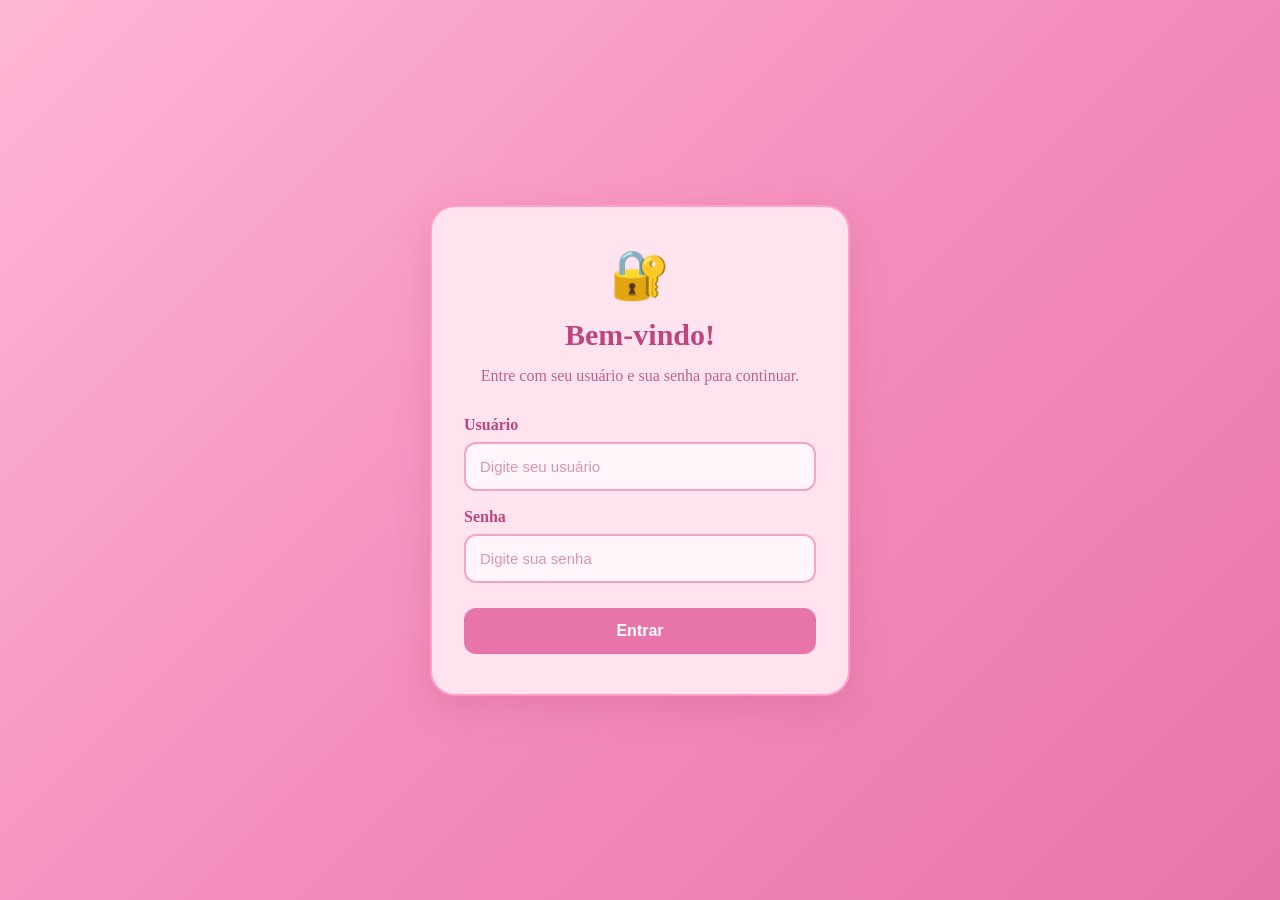
<file: index.html>
<!DOCTYPE html>
<html lang="pt-BR">
<head>
    <meta charset="UTF-8">
    <meta name="viewport" content="width=device-width, initial-scale=1.0">
    <title>Login | Desafio</title>
    <link rel="stylesheet" href="style.css">
</head>
<body>

    <main class="container">
        <section class="card">
            <div class="logo">🔐</div>

            <h1>Bem-vindo!</h1>
            <p class="subtitle">
                Entre com seu usuário e sua senha para continuar.
            </p>

            <form id="formLogin">

                <label for="usuario">Usuário</label>
                <input type="text" id="usuario"
                placeholder="Digite seu usuário" required>

                <label for="senha">Senha</label>
                <input type="password" id="senha"
                placeholder="Digite sua senha" required>

                <button type="submit">Entrar</button>

            </form>
        </section>
    </main>

    <script src="script.js"></script>
</body>
</html>
</file>
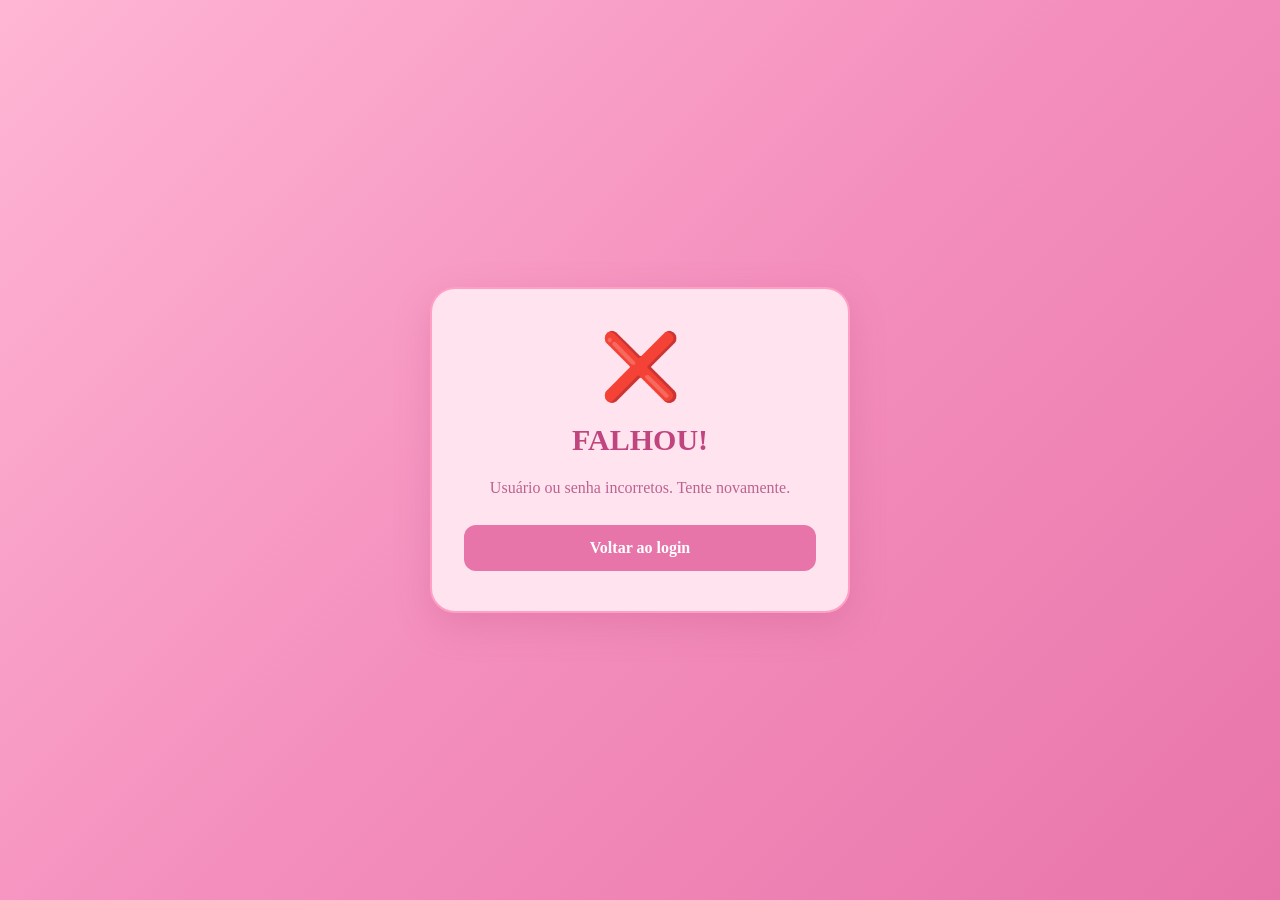
<file: falhou.html>
<!DOCTYPE html>
<html lang="pt-BR">
<head>
    <meta charset="UTF-8">
    <meta name="viewport" content="width=device-width, initial-scale=1.0">
    <title>Falha no login</title>
    <link rel="stylesheet" href="style.css">
</head>
<body>

    <main class="container">
        <section class="card resultado falhou">

            <div class="simbolo">❌</div>

            <h1>FALHOU!</h1>

            <p>Usuário ou senha incorretos. Tente novamente.</p>

            <a class="link" href="index.html">
                Voltar ao login
            </a>

        </section>
    </main>

</body>
</html>
</file>
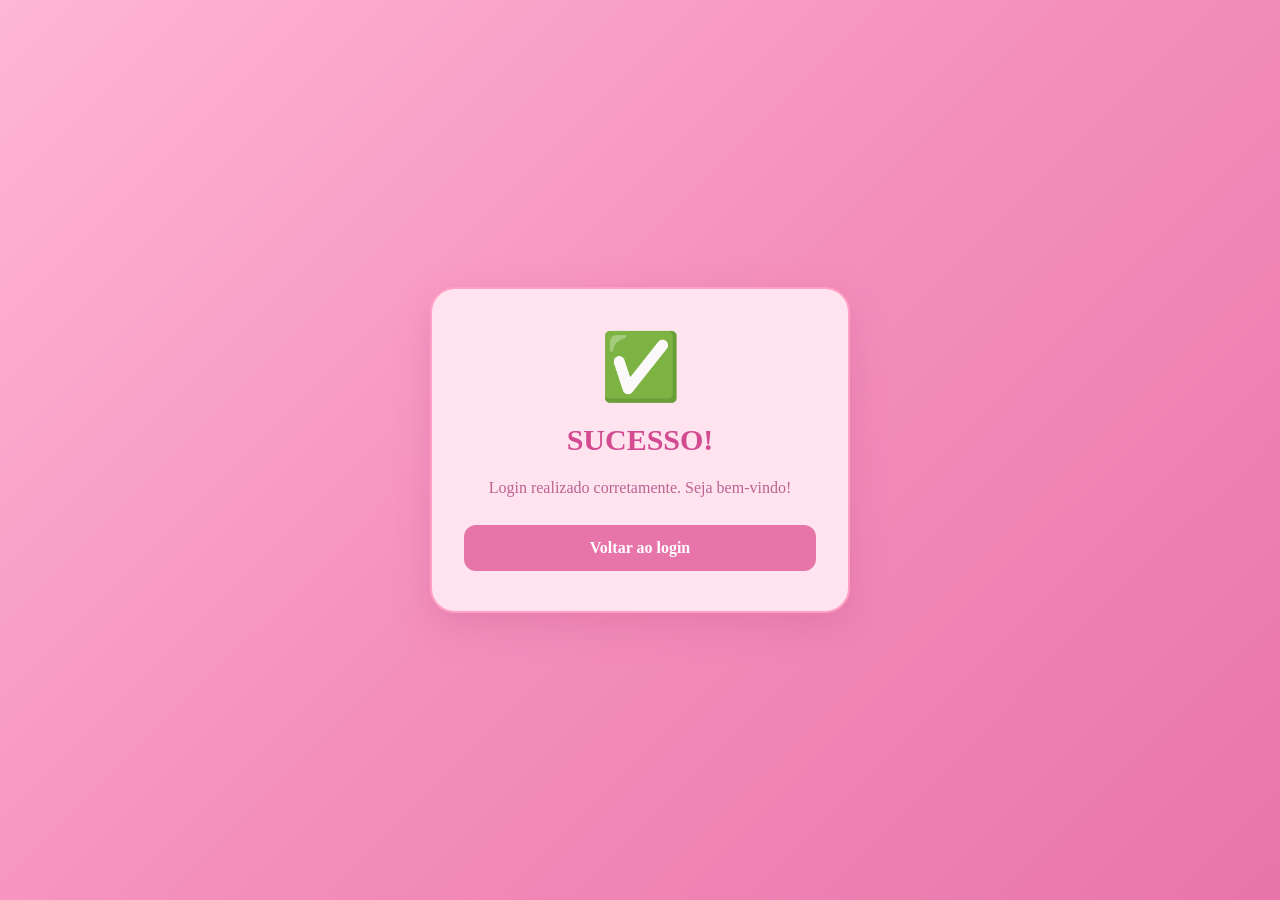
<file: sucesso.html>
<!DOCTYPE html>
<html lang="pt-BR">
<head>
    <meta charset="UTF-8">
    <meta name="viewport" content="width=device-width, initial-scale=1.0">
    <title>Sucesso</title>
    <link rel="stylesheet" href="style.css">
</head>
<body>

    <main class="container">
        <section class="card resultado sucesso">

            <div class="simbolo">✅</div>

            <h1>SUCESSO!</h1>

            <p>Login realizado corretamente. Seja bem-vindo!</p>

            <a class="link" href="index.html">
                Voltar ao login
            </a>

        </section>
    </main>

</body>
</html>
</file>
<file: style.css>
* {
    margin: 0;
    padding: 0;
    box-sizing: border-box;
}

body {
    min-height: 100vh;
    padding: 20px;
    display: flex;
    align-items: center;
    justify-content: center;
    font-family: Georgia, serif;
    background: linear-gradient(135deg, #ffb6d5, #f48fbd, #e875aa);
}

.container {
    width: 100%;
    max-width: 420px;
}

.card {
    background: #ffe4ef;
    padding: 40px 32px;
    border-radius: 25px;
    border: 2px solid #ff9fc5;
    box-shadow: 0 12px 35px #bd4d8040;
}

.logo {
    text-align: center;
    font-size: 48px;
    margin-bottom: 15px;
}

h1 {
    text-align: center;
    color: #c0447d;
    margin-bottom: 12px;
    font-size: 30px;
}

.subtitle {
    text-align: center;
    color: #bd6290;
    margin-bottom: 28px;
    line-height: 1.5;
}

label {
    display: block;
    font-weight: bold;
    color: #c0447d;
    margin: 17px 0 8px;
}

input {
    width: 100%;
    padding: 14px;
    border: 2px solid #f5a4c7;
    border-radius: 12px;
    background: #fff5fa;
    color: #a83d70;
    font-size: 15px;
    outline: none;
}

input::placeholder {
    color: #d995b5;
}

input:focus {
    border-color: #db5795;
    box-shadow: 0 0 10px #e77eaf70;
}

button, .link {
    display: block;
    width: 100%;
    margin-top: 25px;
    padding: 14px;
    border: none;
    border-radius: 12px;
    background: #e875aa;
    color: white;
    font-size: 16px;
    font-weight: bold;
    text-align: center;
    text-decoration: none;
    cursor: pointer;
    transition: 0.3s;
}

button:hover, .link:hover {
    background: #c0447d;
    transform: translateY(-2px);
}

.resultado {
    text-align: center;
}

.simbolo {
    font-size: 65px;
    margin-bottom: 18px;
}

.resultado p {
    color: #bd6290;
    margin: 18px 0;
    line-height: 1.6;
}

.sucesso h1 {
    color: #d34c91;
}

.falhou h1 {
    color: #c0447d;
}
</file>
